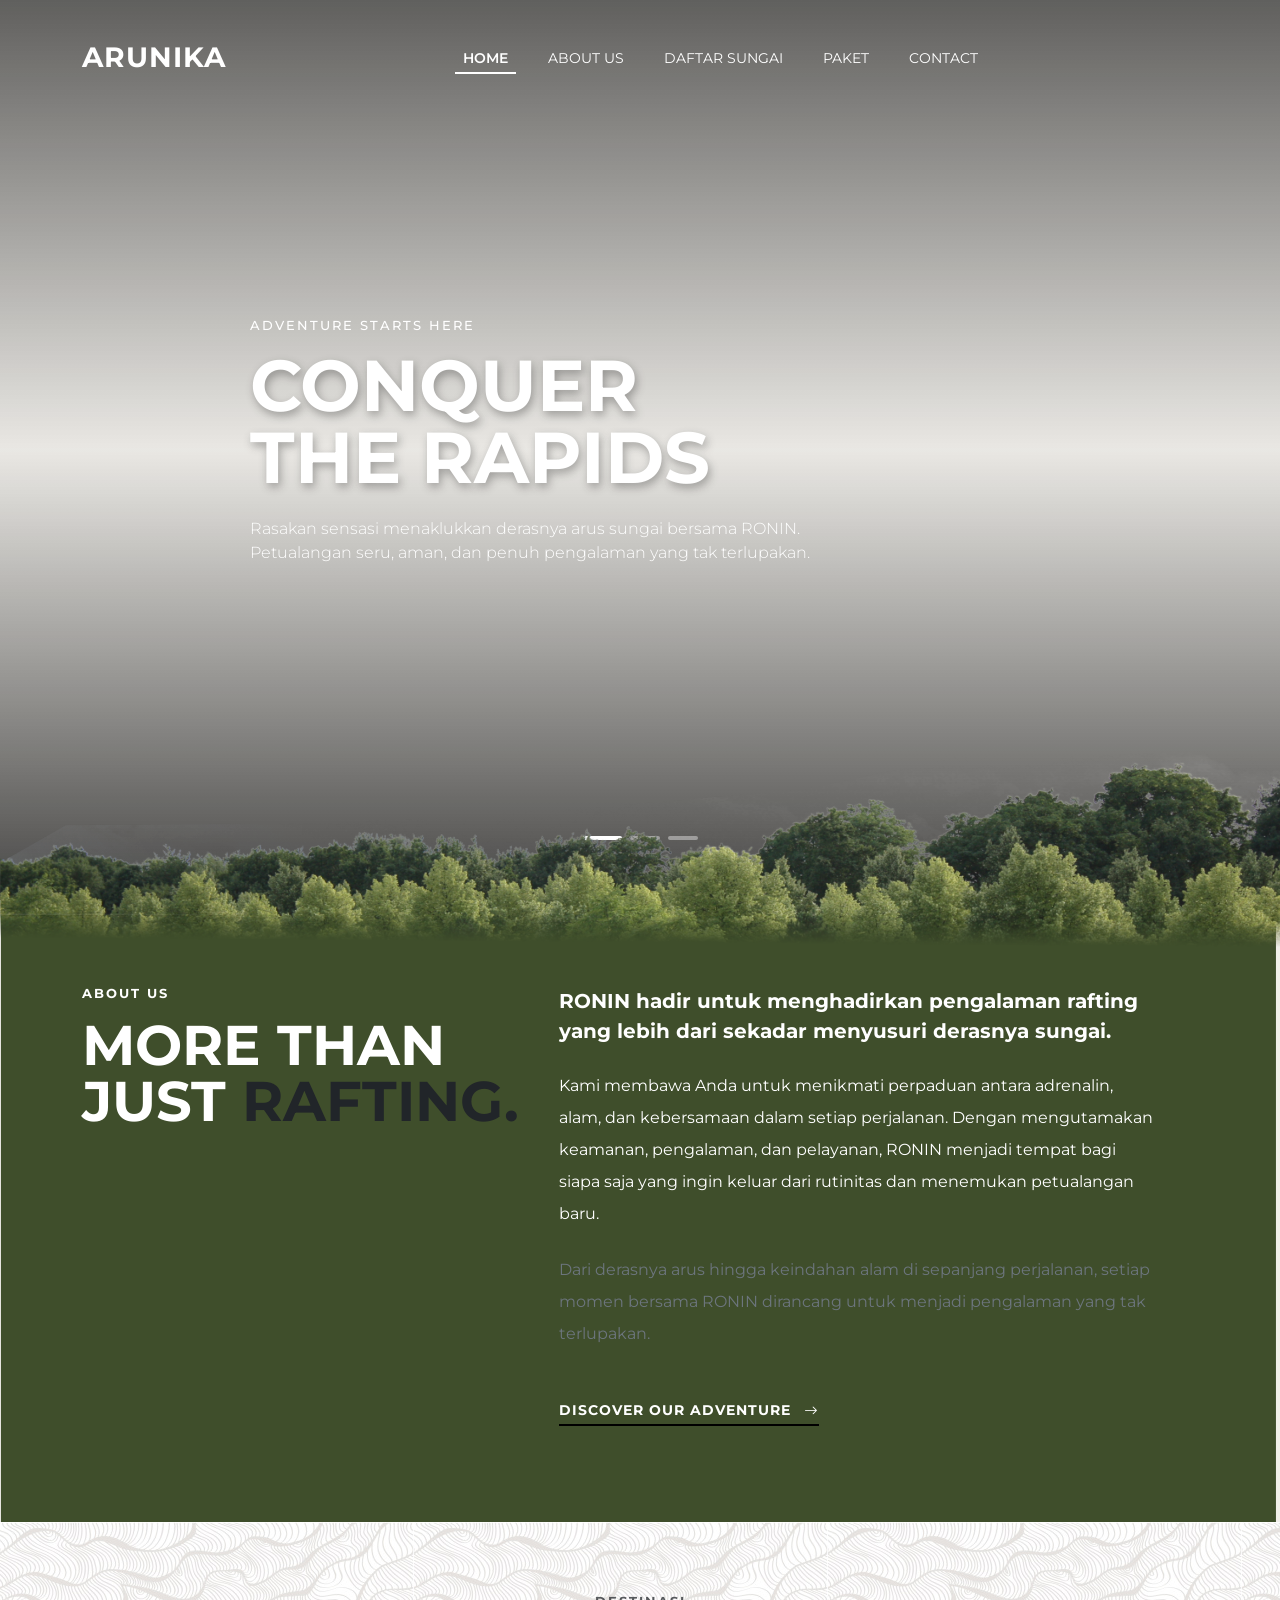
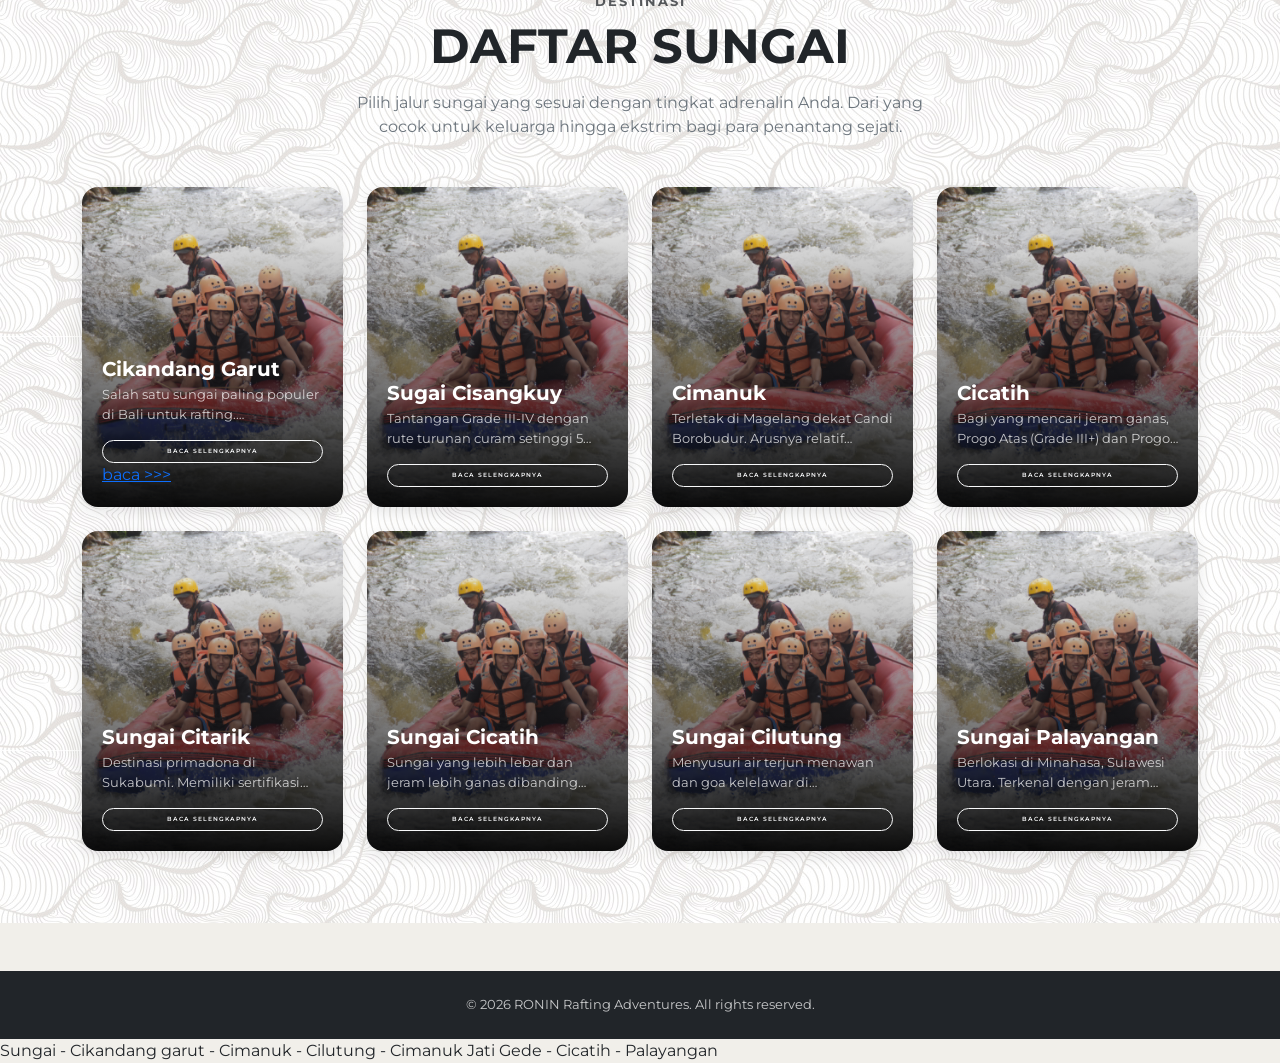
<file: ronin-rafting/index.html>
<!DOCTYPE html>
<html lang="id">
<head>
    <meta charset="UTF-8">
    <meta name="viewport" content="width=device-width, initial-scale=1.0">
    <title>RONIN - Adventure Starts Here</title>
    
    <!-- Bootstrap 5 CSS -->
    <link href="https://cdn.jsdelivr.net/npm/bootstrap@5.3.0/dist/css/bootstrap.min.css" rel="stylesheet">
    <!-- Google Fonts (Montserrat) -->
    <link href="https://fonts.googleapis.com/css2?family=Montserrat:wght@400;500;600;700;800&display=swap" rel="stylesheet">
    <!-- AOS Animation CSS -->
    <link href="https://unpkg.com/aos@2.3.1/dist/aos.css" rel="stylesheet">
    <!-- Bootstrap Icons -->
    <link href="https://cdn.jsdelivr.net/npm/bootstrap-icons@1.10.5/font/bootstrap-icons.css" rel="stylesheet">

    <link rel="stylesheet" href="assets/css/style.css">
</head>
<body>

    <!-- Navbar -->
    <nav class="navbar navbar-expand-lg fixed-top navbar-dark transition-nav bg-transparent" id="mainNav">
        <div class="container mt-2 mt-lg-3">
            <a class="navbar-brand fw-bold fs-3 letter-spacing-1 text-white" href="#">ARUNIKA</a>
            <button class="navbar-toggler border-0 shadow-none text-white" type="button" data-bs-toggle="collapse" data-bs-target="#navbarNav">
                <i class="bi bi-list fs-1"></i>
            </button>
            <div class="collapse navbar-collapse justify-content-center" id="navbarNav">
                <ul class="navbar-nav gap-2 gap-lg-4 text-center text-lg-start mt-3 mt-lg-0 pb-3 pb-lg-0">
                    <li class="nav-item"><a class="nav-link active fw-semibold text-white" href="#home">HOME</a></li>
                    <li class="nav-item"><a class="nav-link text-white" href="#about">ABOUT US</a></li>
                    <li class="nav-item"><a class="nav-link text-white" href="#rivers">DAFTAR SUNGAI</a></li>
                    <li class="nav-item"><a class="nav-link text-white" href="#">PAKET</a></li>
                    <li class="nav-item"><a class="nav-link text-white" href="#">CONTACT</a></li>
                </ul>
            </div>
        </div>
    </nav>

    <!-- Hero Section (Carousel) -->
    <section id="home" class="relative">
        <div id="heroCarousel" class="carousel slide hero-carousel" data-bs-ride="carousel" data-bs-pause="false">
            
            <!-- Slides -->
            <div class="carousel-inner h-100">
                <!-- Slide 1 -->
                <div class="carousel-item active" style="background-image: url('https://images.unsplash.com/photo-1530866495561-507c9faab2ed?auto=format&fit=crop&w=1920&q=80');">
                    <div class="carousel-overlay"></div>
                    <div class="container hero-content">
                        <div class="row text-center text-md-start justify-content-center">
                            <div class="col-lg-7 col-md-10 text-white">
                                <h6 class="letter-spacing-2 text-uppercase mb-3 mt-5 mt-md-0 fs-7 animation-fade">Adventure Starts Here</h6>
                                <h1 class="hero-title fw-bolder lh-1 mb-4 animation-slide">CONQUER<br>THE RAPIDS</h1>
                                <p class="lead text-white fs-6 pe-lg-5 px-3 px-md-0 animation-fade">
                                    Rasakan sensasi menaklukkan derasnya arus sungai bersama RONIN. Petualangan seru, aman, dan penuh pengalaman yang tak terlupakan.
                                </p>
                            </div>
                        </div>
                    </div>
                </div>

                <!-- Slide 2 -->
                <div class="carousel-item" style="background-image: url('assets/img/3.JPG');">
                    <div class="carousel-overlay"></div>
                    <div class="container hero-content">
                        <div class="row text-center text-md-start justify-content-center">
                            <div class="col-lg-7 col-md-10 text-white">
                                <h6 class="letter-spacing-2 text-uppercase mb-3 mt-5 mt-md-0 fs-7">Feel the Adrenaline</h6>
                                <h1 class="hero-title fw-bolder lh-1 mb-4">RIDE<br>THE WAVES</h1>
                                <p class="lead text-white fs-6 pe-lg-5 px-3 px-md-0">
                                    Pacu adrenalin Anda mengarungi jeram-jeram menantang. Tim profesional kami akan membimbing Anda melewati setiap rintangan dengan aman.
                                </p>
                            </div>
                        </div>
                    </div>
                </div>

                <!-- Slide 3 -->
                <div class="carousel-item" style="background-image: url('https://images.unsplash.com/photo-1522204523234-8729aa6e3d5f?auto=format&fit=crop&w=1920&q=80');">
                    <div class="carousel-overlay"></div>
                    <div class="container hero-content">
                        <div class="row text-center text-md-start justify-content-center">
                            <div class="col-lg-7 col-md-10 text-white">
                                <h6 class="letter-spacing-2 text-uppercase mb-3 mt-5 mt-md-0 fs-7">Embrace The Wild</h6>
                                <h1 class="hero-title fw-bolder lh-1 mb-4">NATURE'S<br>THRILL</h1>
                                <p class="lead text-white pe-lg-5 px-3 px-md-0">
                                    Nikmati keindahan alam liar dari sudut pandang yang berbeda. Jelajahi keajaiban sungai dan hutan tropis dalam satu perjalanan epik.
                                </p>
                            </div>
                        </div>
                    </div>
                </div>
            </div>

            <!-- Custom Indicators (Dots) -->
            <div class="custom-indicators d-flex justify-content-center gap-2">
                <button type="button" data-bs-target="#heroCarousel" data-bs-slide-to="0" class="active" aria-current="true"></button>
                <button type="button" data-bs-target="#heroCarousel" data-bs-slide-to="1"></button>
                <button type="button" data-bs-target="#heroCarousel" data-bs-slide-to="2"></button>
            </div>

            <!-- Dynamic Number Indicator -->
            <div class="slide-counter text-white d-none d-sm-block" id="slideCounter">
                01 / 03
            </div>

        </div>
        <!-- Fog Overlay Transition to section below -->
        <div class="fog-transition"></div>
    </section>

    <!-- About Us Section -->
    <section class="about-section py-5 z-index-2 relative" id="about">
        <div class="container py-4 py-lg-5 mt-5 mt-md-5">
            <div class="row gx-lg-5 align-items-center align-items-lg-start text-center text-lg-start">
                <div class="col-lg-5 mb-5 mb-lg-4" data-aos="fade-right" data-aos-duration="1000">
                    <h6 class="letter-spacing-2 text-uppercase text-white fw-bold mb-3 fs-7">About Us</h6>
                    <h2 class="about-title fw-bold text-white lh-1">MORE THAN<br>JUST <span class="text-dark">RAFTING.</span></h2>
                </div>
                <div class="col-lg-7 text-start px-4 px-lg-3" data-aos="fade-left" data-aos-duration="1000" data-aos-delay="200">
                    <p class="fw-bold fs-5 text-white mb-4 pe-lg-5">
                        RONIN hadir untuk menghadirkan pengalaman rafting yang lebih dari sekadar menyusuri derasnya sungai.
                    </p>
                    <p class="text-white mb-4 pe-lg-5 lh-lg">
                        Kami membawa Anda untuk menikmati perpaduan antara adrenalin, alam, dan kebersamaan dalam setiap perjalanan. Dengan mengutamakan keamanan, pengalaman, dan pelayanan, RONIN menjadi tempat bagi siapa saja yang ingin keluar dari rutinitas dan menemukan petualangan baru.
                    </p>
                    <p class="text-secondary mb-5 pe-lg-5 lh-lg">
                        Dari derasnya arus hingga keindahan alam di sepanjang perjalanan, setiap momen bersama RONIN dirancang untuk menjadi pengalaman yang tak terlupakan.
                    </p>
                    <div class="text-white text-lg-start">
                        <a href="#rivers" class="discover-link text-white fw-bold text-decoration-none pb-1 text-uppercase letter-spacing-1">
                            Discover Our Adventure <span class="ms-2"><i class="bi bi-arrow-right"></i></span>
                        </a>
                    </div>
                </div>
            </div>
        </div>
    </section>

    <!-- Daftar Sungai Section -->
    <section class="card-daftar py-5" id="rivers">
        <div class="container py-4">
            
            <div class="text-center mb-5" data-aos="fade-up">
                <h6 class="letter-spacing-2 text-uppercase text-muted fw-bold mb-2 fs-7">Destinasi</h6>
                <h2 class="display-5 fw-bolder mb-3">DAFTAR SUNGAI</h2>
                <p class="text-secondary mx-auto" style="max-width: 600px;">Pilih jalur sungai yang sesuai dengan tingkat adrenalin Anda. Dari yang cocok untuk keluarga hingga ekstrim bagi para penantang sejati.</p>
            </div>

            <!-- River Grid (2 rows of 4 columns on Desktop, 4 rows of 2 columns on Mobile) -->
            <div class="row g-3 g-md-4">
                
                <!-- Card 1 -->
                <div class="col-6 col-lg-3" data-aos="fade-up" data-aos-delay="100">
                    <div class="river-card" style="background-image: url('assets/img/3.JPG');">
                        <div class="card-overlay">
                            <h4 class="text-white fs-5 fw-bold mb-1 card-title-text">Cikandang Garut</h4>
                            <p class="text-white opacity-75 fs-7 mb-3 text-clamp">Salah satu sungai paling populer di Bali untuk rafting. Menawarkan pemandangan tebing berukir yang indah dengan tingkat kesulitan pemula (Grade II-III).</p>
                            <button class="btn btn-outline-light w-100 btn-baca rounded-pill fw-semibold text-uppercase letter-spacing-1" 
                                data-bs-toggle="modal" data-bs-target="#dynamicRiverModal" 
                                data-title="Sungai Ayung" 
                                data-img="assets/img/3.JPG"
                                data-desc="Salah satu sungai paling populer di Bali untuk rafting. Menawarkan pemandangan tebing berukir yang indah dengan tingkat kesulitan pemula (Grade II-III). Perjalanan menyusuri sungai ini memakan waktu sekitar 2 jam dengan rute sepanjang 12 kilometer. Sangat cocok untuk keluarga dan liburan santai sambil menikmati panorama hutan tropis Bali.">
                                Baca Selengkapnya
                            </button>
                            <a href="cikandanng.html">baca >>></a>
                        </div>
                    </div>
                </div>

                <!-- Card 2 -->
                <div class="col-6 col-lg-3" data-aos="fade-up" data-aos-delay="200">
                    <div class="river-card" style="background-image: url('assets/img/3.JPG');">
                        <div class="card-overlay">
                            <h4 class="text-white fs-5 fw-bold mb-1 card-title-text">Sugai Cisangkuy</h4>
                            <p class="text-white opacity-75 fs-7 mb-3 text-clamp">Tantangan Grade III-IV dengan rute turunan curam setinggi 5 meter. Airnya sangat jernih bersumber dari Gunung Agung.</p>
                            <button class="btn btn-outline-light w-100 btn-baca rounded-pill fw-semibold text-uppercase letter-spacing-1" 
                                data-bs-toggle="modal" data-bs-target="#dynamicRiverModal" 
                                data-title="Sungai Telaga Waja" 
                                data-img="https://images.unsplash.com/photo-1563299796-b729d0af54a5?auto=format&fit=crop&w=1200&q=80"
                                data-desc="Tantangan Grade III-IV dengan rute turunan curam setinggi 5 meter. Airnya sangat jernih bersumber dari Gunung Agung. Sungai ini menawarkan rute terpanjang di Bali yaitu sekitar 16 km, yang bisa ditempuh dalam waktu 2.5 hingga 3 jam. Adrenalin Anda akan dipacu maksimal saat melewati bendungan bajing yang ikonik.">
                                Baca Selengkapnya
                            </button>
                        </div>
                    </div>
                </div>

                <!-- Card 3 -->
                <div class="col-6 col-lg-3" data-aos="fade-up" data-aos-delay="300">
                    <div class="river-card" style="background-image: url('assets/img/3.JPG');">
                        <div class="card-overlay">
                            <h4 class="text-white fs-5 fw-bold mb-1 card-title-text">Cimanuk</h4>
                            <p class="text-white opacity-75 fs-7 mb-3 text-clamp">Terletak di Magelang dekat Candi Borobudur. Arusnya relatif tenang sehingga aman untuk anak-anak dan pemula yang ingin bersantai.</p>
                            <button class="btn btn-outline-light w-100 btn-baca rounded-pill fw-semibold text-uppercase letter-spacing-1" 
                                data-bs-toggle="modal" data-bs-target="#dynamicRiverModal" 
                                data-title="Sungai Elo" 
                                data-img="https://images.unsplash.com/photo-1498308705667-270ebfc1de9d?auto=format&fit=crop&w=1200&q=80"
                                data-desc="Terletak di Magelang dekat Candi Borobudur. Arusnya relatif tenang sehingga aman untuk anak-anak dan pemula yang ingin bersantai. Grade II-III menjadikan sungai ini favorit bagi institusi sekolah atau gathering perusahaan. Pemandangan pedesaan Jawa Tengah yang asri akan menemani sepanjang perjalanan rute 12 km ini.">
                                Baca Selengkapnya
                            </button>
                        </div>
                    </div>
                </div>

                <!-- Card 4 -->
                <div class="col-6 col-lg-3" data-aos="fade-up" data-aos-delay="400">
                    <div class="river-card" style="background-image: url('assets/img/3.JPG');">
                        <div class="card-overlay">
                            <h4 class="text-white fs-5 fw-bold mb-1 card-title-text">Cicatih</h4>
                            <p class="text-white opacity-75 fs-7 mb-3 text-clamp">Bagi yang mencari jeram ganas, Progo Atas (Grade III+) dan Progo Bawah (Grade V) siap memberikan pengalaman ekstrim tak tertandingi.</p>
                            <button class="btn btn-outline-light w-100 btn-baca rounded-pill fw-semibold text-uppercase letter-spacing-1" 
                                data-bs-toggle="modal" data-bs-target="#dynamicRiverModal" 
                                data-title="Sungai Progo" 
                                data-img="https://images.unsplash.com/photo-1627993077797-2de7422fc0e6?auto=format&fit=crop&w=1200&q=80"
                                data-desc="Bagi yang mencari jeram ganas, Progo Atas (Grade III+) dan Progo Bawah (Grade V) siap memberikan pengalaman ekstrim tak tertandingi. Dikhususkan bagi mereka yang sudah memiliki pengalaman rafting, Progo Bawah menyajikan arus yang sangat deras, batu-batu besar, dan jeram-jeram berbahaya namun memuaskan dahaga petualang sejati.">
                                Baca Selengkapnya
                            </button>
                        </div>
                    </div>
                </div>

                <!-- Card 5 -->
                <div class="col-6 col-lg-3" data-aos="fade-up" data-aos-delay="100">
                    <div class="river-card" style="background-image: url('assets/img/3.JPG');">
                        <div class="card-overlay">
                            <h4 class="text-white fs-5 fw-bold mb-1 card-title-text">Sungai Citarik</h4>
                            <p class="text-white opacity-75 fs-7 mb-3 text-clamp">Destinasi primadona di Sukabumi. Memiliki sertifikasi internasional untuk arus Grade III-IV dengan debit air yang stabil sepanjang tahun.</p>
                            <button class="btn btn-outline-light w-100 btn-baca rounded-pill fw-semibold text-uppercase letter-spacing-1" 
                                data-bs-toggle="modal" data-bs-target="#dynamicRiverModal" 
                                data-title="Sungai Citarik" 
                                data-img="https://images.unsplash.com/photo-1506547192931-419b45e0d4a9?auto=format&fit=crop&w=1200&q=80"
                                data-desc="Destinasi primadona di Sukabumi. Memiliki sertifikasi internasional untuk arus Grade III-IV dengan debit air yang stabil sepanjang tahun. Sungai Citarik sering dijadikan lokasi perlombaan arung jeram tingkat dunia. Jeram-jeramnya dinamai unik seperti 'Jeram TV' atau 'Jeram Panjang', sangat seru dan menantang.">
                                Baca Selengkapnya
                            </button>
                        </div>
                    </div>
                </div>

                <!-- Card 6 -->
                <div class="col-6 col-lg-3" data-aos="fade-up" data-aos-delay="200">
                    <div class="river-card" style="background-image: url('assets/img/3.JPG');">
                        <div class="card-overlay">
                            <h4 class="text-white fs-5 fw-bold mb-1 card-title-text">Sungai Cicatih</h4>
                            <p class="text-white opacity-75 fs-7 mb-3 text-clamp">Sungai yang lebih lebar dan jeram lebih ganas dibanding Citarik. Cocok bagi Anda yang sudah pernah rafting dan ingin naik kelas.</p>
                            <button class="btn btn-outline-light w-100 btn-baca rounded-pill fw-semibold text-uppercase letter-spacing-1" 
                                data-bs-toggle="modal" data-bs-target="#dynamicRiverModal" 
                                data-title="Sungai Cicatih" 
                                data-img="https://images.unsplash.com/photo-1510425463958-dcced88fadab?auto=format&fit=crop&w=1200&q=80"
                                data-desc="Sungai yang lebih lebar dan jeram lebih ganas dibanding Citarik. Cocok bagi Anda yang sudah pernah rafting dan ingin naik kelas. Terletak di Sukabumi, debit air Cicatih cenderung besar dengan jeram-jeram berlevel Grade III-IV. Terdapat 20 jeram yang akan memompa adrenalin kelompok Anda selama 2-3 jam perjalanan.">
                                Baca Selengkapnya
                            </button>
                        </div>
                    </div>
                </div>

                <!-- Card 7 -->
                <div class="col-6 col-lg-3" data-aos="fade-up" data-aos-delay="300">
                    <div class="river-card" style="background-image: url('assets/img/3.JPG');">
                        <div class="card-overlay">
                            <h4 class="text-white fs-5 fw-bold mb-1 card-title-text">Sungai Cilutung</h4>
                            <p class="text-white opacity-75 fs-7 mb-3 text-clamp">Menyusuri air terjun menawan dan goa kelelawar di Probolinggo. Pemandangan alam eksotis dan jeram Grade III.</p>
                            <button class="btn btn-outline-light w-100 btn-baca rounded-pill fw-semibold text-uppercase letter-spacing-1" 
                                data-bs-toggle="modal" data-bs-target="#dynamicRiverModal" 
                                data-title="Sungai Pekalen" 
                                data-img="https://images.unsplash.com/photo-1476158085676-e67f28ed9189?auto=format&fit=crop&w=1200&q=80"
                                data-desc="Menyusuri air terjun menawan dan goa kelelawar di Probolinggo. Pemandangan alam eksotis dan jeram Grade III. Anda akan melewati tujuh air terjun indah yang langsung bermuara ke sungai. Terdapat gua kelelawar yang harus dilewati menggunakan perahu karet, memberikan kesan magis dan liar di tengah petualangan.">
                                Baca Selengkapnya
                            </button>
                        </div>
                    </div>
                </div>

                <!-- Card 8 -->
                <div class="col-6 col-lg-3" data-aos="fade-up" data-aos-delay="400">
                    <div class="river-card" style="background-image: url('assets/img/3.JPG');">
                        <div class="card-overlay">
                            <h4 class="text-white fs-5 fw-bold mb-1 card-title-text">Sungai Palayangan</h4>
                            <p class="text-white opacity-75 fs-7 mb-3 text-clamp">Berlokasi di Minahasa, Sulawesi Utara. Terkenal dengan jeram berbentuk patahan ekstrem yang membuat perahu terasa terjun bebas.</p>
                            <button class="btn btn-outline-light w-100 btn-baca rounded-pill fw-semibold text-uppercase letter-spacing-1" 
                                data-bs-toggle="modal" data-bs-target="#dynamicRiverModal" 
                                data-title="Sungai Nimanga" 
                                data-img="https://images.unsplash.com/photo-1518105779142-d975f22f1b0a?auto=format&fit=crop&w=1200&q=80"
                                data-desc="Berlokasi di Minahasa, Sulawesi Utara. Terkenal dengan jeram berbentuk patahan ekstrem yang membuat perahu terasa terjun bebas. Keunikan sungai Nimanga terletak pada alamnya yang sangat perawan dengan aneka satwa liar endemik Sulawesi yang bisa terlihat dari pinggir sungai, serta rintangan batuan vulkanik yang epik.">
                                Baca Selengkapnya
                            </button>
                        </div>
                    </div>
                </div>

            </div>
        </div>
    </section>

    <!-- Bootstrap Modal Dinamis (Single Modal) -->
    <div class="modal fade" id="dynamicRiverModal" tabindex="-1" aria-hidden="true">
        <div class="modal-dialog modal-dialog-centered modal-lg">
            <div class="modal-content">
                <button type="button" class="modal-close-btn shadow" data-bs-dismiss="modal" aria-label="Close">
                    <i class="bi bi-x fs-4"></i>
                </button>
                <!-- Gambar Utama Modal -->
                <div class="modal-header-img" id="modalImgOutput" style="background-image: url('https://placehold.co/800x400');">
                    <!-- Overlay dark kecil di atas agar tombol close terlihat jelas jika bg putih -->
                    <div style="position: absolute; top:0; right:0; width: 100%; height: 60px; background: linear-gradient(to bottom, rgba(0,0,0,0.3), transparent);"></div>
                </div>
                <div class="modal-body p-4 p-md-5">
                    <h3 class="fw-bolder mb-3" id="modalTitleOutput">Nama Sungai</h3>
                    <p class="text-secondary lh-lg mb-4" id="modalDescOutput">
                        Deskripsi lengkap sungai akan dimuat di sini secara otomatis...
                    </p>
                    <button class="btn btn-dark px-4 py-2 fw-semibold rounded-pill" data-bs-dismiss="modal">Tutup Detail</button>
                </div>
            </div>
        </div>
    </div>

    <!-- Footer Simple -->
    <footer class="bg-dark text-white text-center py-4 mt-5">
        <p class="mb-0 fs-7 opacity-75">&copy; 2026 RONIN Rafting Adventures. All rights reserved.</p>
    </footer>

    <!-- Bootstrap & jQuery -->
    <script src="https://cdn.jsdelivr.net/npm/bootstrap@5.3.0/dist/js/bootstrap.bundle.min.js"></script>
    <!-- AOS Animation JS -->
    <script src="https://unpkg.com/aos@2.3.1/dist/aos.js"></script>
    
    <!-- Custom JS -->
   <script src="assets/js/script.js"></script>
</body>
</html>


<!-- //// -->
Sungai 
- Cikandang garut
- Cimanuk 
- Cilutung
- Cimanuk Jati Gede
- Cicatih
- Palayangan

<!--  -->
</file>
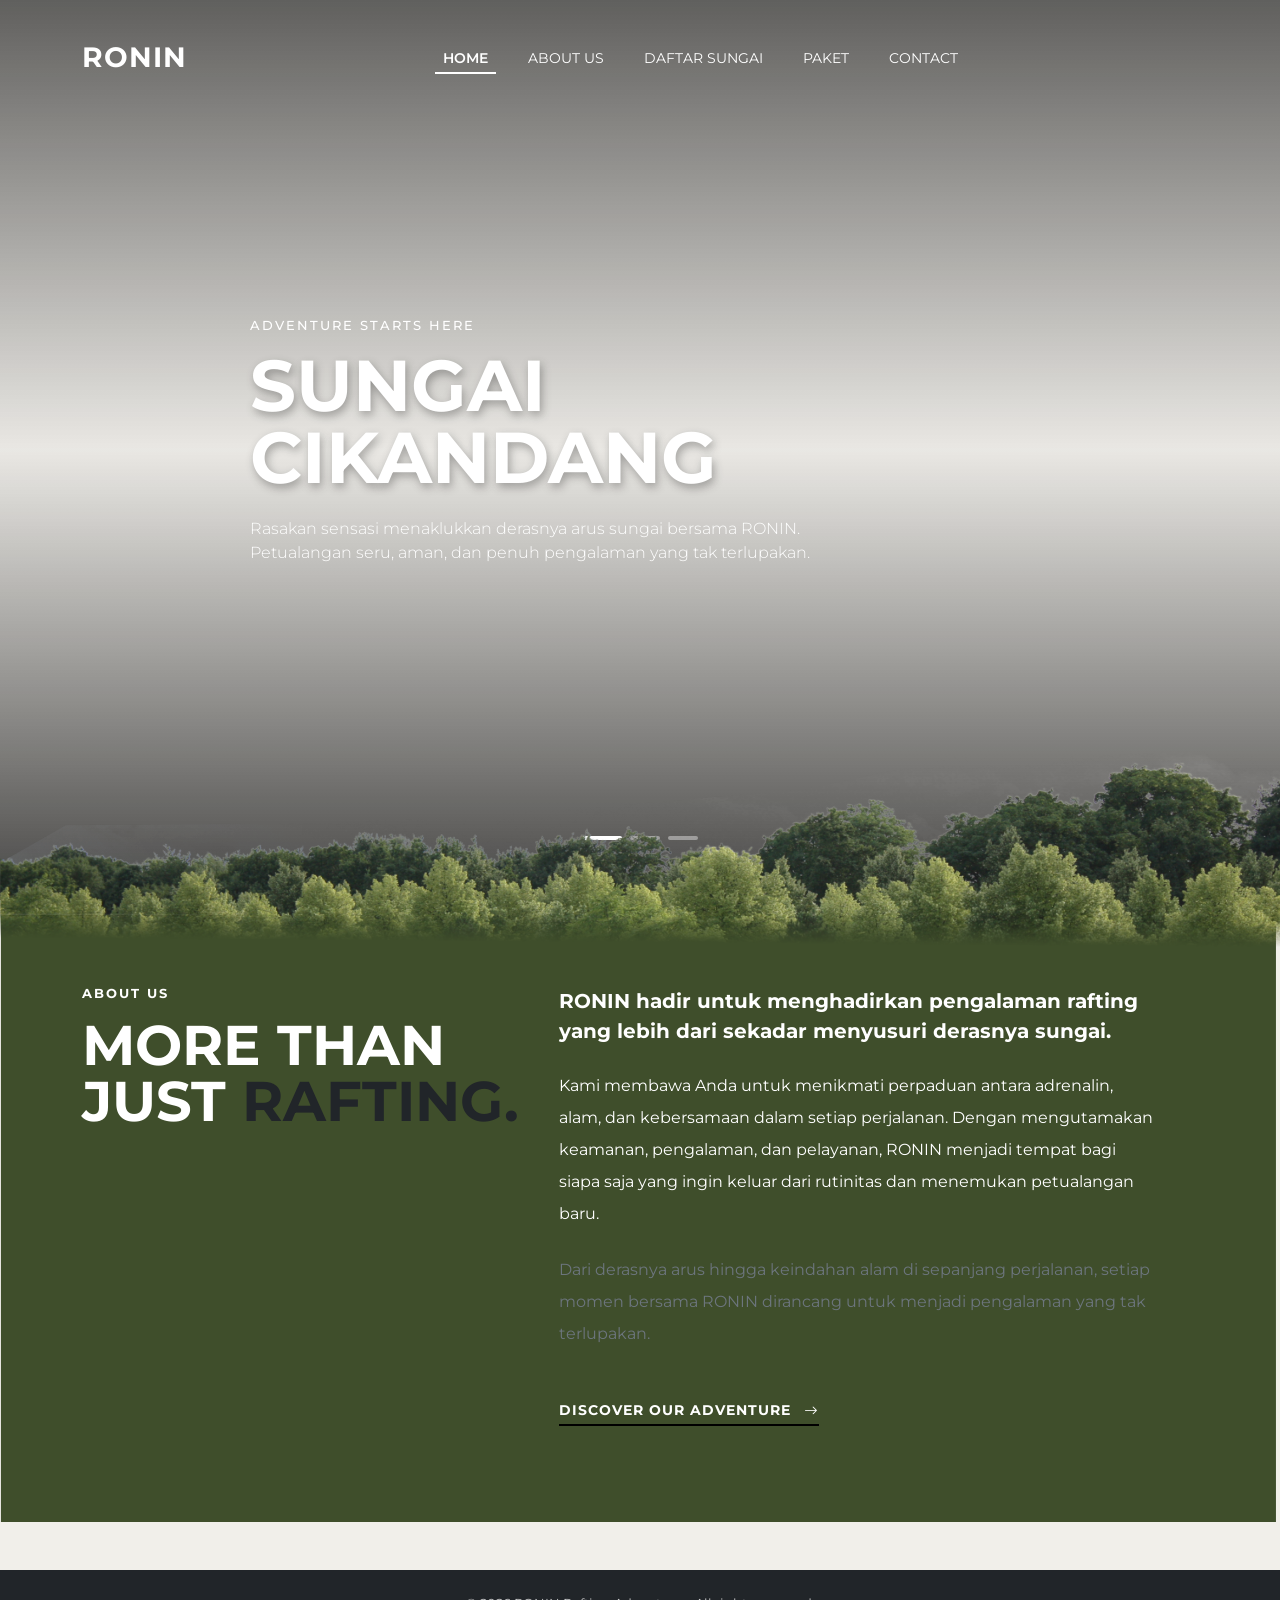
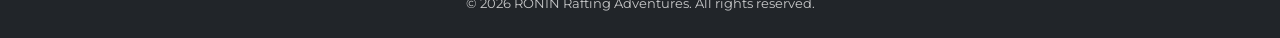
<file: ronin-rafting/cikandanng.html>
<!DOCTYPE html>
<html lang="id">
<head>
    <meta charset="UTF-8">
    <meta name="viewport" content="width=device-width, initial-scale=1.0">
    <title>RONIN - Adventure Starts Here</title>
    
    <!-- Bootstrap 5 CSS -->
    <link href="https://cdn.jsdelivr.net/npm/bootstrap@5.3.0/dist/css/bootstrap.min.css" rel="stylesheet">
    <!-- Google Fonts (Montserrat) -->
    <link href="https://fonts.googleapis.com/css2?family=Montserrat:wght@400;500;600;700;800&display=swap" rel="stylesheet">
    <!-- AOS Animation CSS -->
    <link href="https://unpkg.com/aos@2.3.1/dist/aos.css" rel="stylesheet">
    <!-- Bootstrap Icons -->
    <link href="https://cdn.jsdelivr.net/npm/bootstrap-icons@1.10.5/font/bootstrap-icons.css" rel="stylesheet">

    <link rel="stylesheet" href="assets/css/style.css">
</head>
<body>

    <!-- Navbar -->
    <nav class="navbar navbar-expand-lg fixed-top navbar-dark transition-nav bg-transparent" id="mainNav">
        <div class="container mt-2 mt-lg-3">
            <a class="navbar-brand fw-bold fs-3 letter-spacing-1 text-white" href="#">RONIN</a>
            <button class="navbar-toggler border-0 shadow-none text-white" type="button" data-bs-toggle="collapse" data-bs-target="#navbarNav">
                <i class="bi bi-list fs-1"></i>
            </button>
            <div class="collapse navbar-collapse justify-content-center" id="navbarNav">
                <ul class="navbar-nav gap-2 gap-lg-4 text-center text-lg-start mt-3 mt-lg-0 pb-3 pb-lg-0">
                    <li class="nav-item"><a class="nav-link active fw-semibold text-white" href="#home">HOME</a></li>
                    <li class="nav-item"><a class="nav-link text-white" href="#about">ABOUT US</a></li>
                    <li class="nav-item"><a class="nav-link text-white" href="#rivers">DAFTAR SUNGAI</a></li>
                    <li class="nav-item"><a class="nav-link text-white" href="#">PAKET</a></li>
                    <li class="nav-item"><a class="nav-link text-white" href="#">CONTACT</a></li>
                </ul>
            </div>
        </div>
    </nav>

    <!-- Hero Section (Carousel) -->
    <section id="home" class="relative">
        <div id="heroCarousel" class="carousel slide hero-carousel" data-bs-ride="carousel" data-bs-pause="false">
            
            <!-- Slides -->
            <div class="carousel-inner h-100">
                <!-- Slide 1 -->
                <div class="carousel-item active" style="background-image: url('https://images.unsplash.com/photo-1530866495561-507c9faab2ed?auto=format&fit=crop&w=1920&q=80');">
                    <div class="carousel-overlay"></div>
                    <div class="container hero-content">
                        <div class="row text-center text-md-start justify-content-center">
                            <div class="col-lg-7 col-md-10 text-white">
                                <h6 class="letter-spacing-2 text-uppercase mb-3 mt-5 mt-md-0 fs-7 animation-fade">Adventure Starts Here</h6>
                                <h1 class="hero-title fw-bolder lh-1 mb-4 animation-slide">SUNGAI<br>CIKANDANG</h1>
                                <p class="lead text-white fs-6 pe-lg-5 px-3 px-md-0 animation-fade">
                                    Rasakan sensasi menaklukkan derasnya arus sungai bersama RONIN. Petualangan seru, aman, dan penuh pengalaman yang tak terlupakan.
                                </p>
                            </div>
                        </div>
                    </div>
                </div>

                <!-- Slide 2 -->
                <div class="carousel-item" style="background-image: url('assets/img/3.JPG');">
                    <div class="carousel-overlay"></div>
                    <div class="container hero-content">
                        <div class="row text-center text-md-start justify-content-center">
                            <div class="col-lg-7 col-md-10 text-white">
                                <h6 class="letter-spacing-2 text-uppercase mb-3 mt-5 mt-md-0 fs-7">Feel the Adrenaline</h6>
                                <h1 class="hero-title fw-bolder lh-1 mb-4">RIDE<br>THE WAVES</h1>
                                <p class="lead text-white fs-6 pe-lg-5 px-3 px-md-0">
                                    Pacu adrenalin Anda mengarungi jeram-jeram menantang. Tim profesional kami akan membimbing Anda melewati setiap rintangan dengan aman.
                                </p>
                            </div>
                        </div>
                    </div>
                </div>

                <!-- Slide 3 -->
                <div class="carousel-item" style="background-image: url('https://images.unsplash.com/photo-1522204523234-8729aa6e3d5f?auto=format&fit=crop&w=1920&q=80');">
                    <div class="carousel-overlay"></div>
                    <div class="container hero-content">
                        <div class="row text-center text-md-start justify-content-center">
                            <div class="col-lg-7 col-md-10 text-white">
                                <h6 class="letter-spacing-2 text-uppercase mb-3 mt-5 mt-md-0 fs-7">Embrace The Wild</h6>
                                <h1 class="hero-title fw-bolder lh-1 mb-4">NATURE'S<br>THRILL</h1>
                                <p class="lead text-white pe-lg-5 px-3 px-md-0">
                                    Nikmati keindahan alam liar dari sudut pandang yang berbeda. Jelajahi keajaiban sungai dan hutan tropis dalam satu perjalanan epik.
                                </p>
                            </div>
                        </div>
                    </div>
                </div>
            </div>

            <!-- Custom Indicators (Dots) -->
            <div class="custom-indicators d-flex justify-content-center gap-2">
                <button type="button" data-bs-target="#heroCarousel" data-bs-slide-to="0" class="active" aria-current="true"></button>
                <button type="button" data-bs-target="#heroCarousel" data-bs-slide-to="1"></button>
                <button type="button" data-bs-target="#heroCarousel" data-bs-slide-to="2"></button>
            </div>

            <!-- Dynamic Number Indicator -->
            <div class="slide-counter text-white d-none d-sm-block" id="slideCounter">
                01 / 03
            </div>

        </div>
        <!-- Fog Overlay Transition to section below -->
        <div class="fog-transition"></div>
    </section>

    <!-- About Us Section -->
    <section class="about-section py-5 z-index-2 relative" id="about">
        <div class="container py-4 py-lg-5 mt-5 mt-md-5">
            <div class="row gx-lg-5 align-items-center align-items-lg-start text-center text-lg-start">
                <div class="col-lg-5 mb-5 mb-lg-4" data-aos="fade-right" data-aos-duration="1000">
                    <h6 class="letter-spacing-2 text-uppercase text-white fw-bold mb-3 fs-7">About Us</h6>
                    <h2 class="about-title fw-bold text-white lh-1">MORE THAN<br>JUST <span class="text-dark">RAFTING.</span></h2>
                </div>
                <div class="col-lg-7 text-start px-4 px-lg-3" data-aos="fade-left" data-aos-duration="1000" data-aos-delay="200">
                    <p class="fw-bold fs-5 text-white mb-4 pe-lg-5">
                        RONIN hadir untuk menghadirkan pengalaman rafting yang lebih dari sekadar menyusuri derasnya sungai.
                    </p>
                    <p class="text-white mb-4 pe-lg-5 lh-lg">
                        Kami membawa Anda untuk menikmati perpaduan antara adrenalin, alam, dan kebersamaan dalam setiap perjalanan. Dengan mengutamakan keamanan, pengalaman, dan pelayanan, RONIN menjadi tempat bagi siapa saja yang ingin keluar dari rutinitas dan menemukan petualangan baru.
                    </p>
                    <p class="text-secondary mb-5 pe-lg-5 lh-lg">
                        Dari derasnya arus hingga keindahan alam di sepanjang perjalanan, setiap momen bersama RONIN dirancang untuk menjadi pengalaman yang tak terlupakan.
                    </p>
                    <div class="text-white text-lg-start">
                        <a href="#rivers" class="discover-link text-white fw-bold text-decoration-none pb-1 text-uppercase letter-spacing-1">
                            Discover Our Adventure <span class="ms-2"><i class="bi bi-arrow-right"></i></span>
                        </a>
                    </div>
                </div>
            </div>
        </div>
    </section>
    <!-- Bootstrap Modal Dinamis (Single Modal) -->
    <div class="modal fade" id="dynamicRiverModal" tabindex="-1" aria-hidden="true">
        <div class="modal-dialog modal-dialog-centered modal-lg">
            <div class="modal-content">
                <button type="button" class="modal-close-btn shadow" data-bs-dismiss="modal" aria-label="Close">
                    <i class="bi bi-x fs-4"></i>
                </button>
                <!-- Gambar Utama Modal -->
                <div class="modal-header-img" id="modalImgOutput" style="background-image: url('https://placehold.co/800x400');">
                    <!-- Overlay dark kecil di atas agar tombol close terlihat jelas jika bg putih -->
                    <div style="position: absolute; top:0; right:0; width: 100%; height: 60px; background: linear-gradient(to bottom, rgba(0,0,0,0.3), transparent);"></div>
                </div>
                <div class="modal-body p-4 p-md-5">
                    <h3 class="fw-bolder mb-3" id="modalTitleOutput">Nama Sungai</h3>
                    <p class="text-secondary lh-lg mb-4" id="modalDescOutput">
                        Deskripsi lengkap sungai akan dimuat di sini secara otomatis...
                    </p>
                    <button class="btn btn-dark px-4 py-2 fw-semibold rounded-pill" data-bs-dismiss="modal">Tutup Detail</button>
                </div>
            </div>
        </div>
    </div>

    <!-- Footer Simple -->
    <footer class="bg-dark text-white text-center py-4 mt-5">
        <p class="mb-0 fs-7 opacity-75">&copy; 2026 RONIN Rafting Adventures. All rights reserved.</p>
    </footer>

    <!-- Bootstrap & jQuery -->
    <script src="https://cdn.jsdelivr.net/npm/bootstrap@5.3.0/dist/js/bootstrap.bundle.min.js"></script>
    <!-- AOS Animation JS -->
    <script src="https://unpkg.com/aos@2.3.1/dist/aos.js"></script>
    
    <!-- Custom JS -->
   <script src="assets/js/script.js"></script>
</body>
</html>
</file>
<file: ronin-rafting/assets/css/style.css>
body {
            font-family: 'Montserrat', sans-serif;
            overflow-x: hidden;
            background-color: #f1efea;
        }

        .letter-spacing-1 { letter-spacing: 1px; }
        .letter-spacing-2 { letter-spacing: 2px; }
        .z-index-2 { position: relative; z-index: 2; }
        .z-index-3 { position: relative; z-index: 3; }
        .text-muted-dark { color: #5a5c5f; }
        .fs-7 { font-size: 0.8rem; }
        .fs-8 { font-size: 0.7rem; }

        /* Navbar Default */
        .transition-nav {
            transition: all 0.4s ease-in-out;
            padding-top: 15px;
        }
        .navbar-nav .nav-link {
            font-size: 0.85rem;
            position: relative;
            padding-bottom: 5px;
        }

        @media (min-width: 992px) {
            .navbar-nav .nav-link.active::after, .navbar-nav .nav-link:hover::after {
                content: '';
                position: absolute;
                bottom: 0;
                left: 0;
                width: 100%;
                height: 2px;
                background-color: white;
                transition: 0.3s;
            }
        }

        /* Glassmorphism Navbar on Scroll */
        .navbar-scrolled {
            background-color: rgba(20, 20, 20, 0.1) !important;
            padding-top: 10px !important;
            padding-bottom: 10px !important;
            backdrop-filter: blur(10px);
            -webkit-backdrop-filter: blur(10px);
            box-shadow: 0 4px 15px rgba(0,0,0,0.3);
        }

        /* Hero Carousel */
        .hero-carousel {
            position: relative;
            height: 100vh;
            min-height: 600px;
        }
        .carousel-item {
            height: 100vh;
            min-height: 600px;
            background-size: cover;
            background-position: center;
        }
        .carousel-overlay {
            position: absolute;
            top: 0; left: 0; width: 100%; height: 100%;
            background: linear-gradient(to bottom, rgba(0,0,0,0.6) 0%, rgba(203, 203, 203, 0.2) 50%, rgba(0,0,0,0.7) 100%);
            z-index: 1;
        }
        .hero-content {
            position: absolute;
            top: 50%;
            transform: translateY(-50%);
            width: 100%;
            z-index: 2;
        }
        
        .hero-title { font-size: 4.5rem; text-shadow: 2px 4px 10px rgba(0,0,0,0.3); }
        .about-title { font-size: 3.5rem; }

        /* Custom Carousel Indicators */
        .custom-indicators {
            position: absolute;
            bottom: 60px;
            left: 50%;
            transform: translateX(-50%);
            z-index: 5;
            display: d-flex;
            gap: 10px;
            margin: 0;
            padding: 0;
            list-style: none;
        }
        .custom-indicators button {
            width: 30px;
            height: 4px;
            background-color: rgba(255, 255, 255, 0.4);
            border: none;
            cursor: pointer;
            transition: 0.3s;
            border-radius: 2px;
        }
        .custom-indicators button.active {
            background-color: white;
            width: 40px;
        }

        /* Slide Counter Text */
        .slide-counter {
            position: absolute;
            bottom: 50px;
            right: 50px;
            z-index: 5;
            font-weight: 700;
            font-size: 0.9rem;
            letter-spacing: 2px;
        }

        /* Fog Transition Effect */
        .fog-transition {
            position: absolute;
            bottom: 0; left: 0; width: 100%; height: 350px;
             z-index: 3;
            pointer-events: none; /* Let clicks pass through to carousel */
        }

        /* About Section */
        .about-section{
            background-image: url(../img/img.png);
            margin-top: -200px;
            padding-top: 190px !important;
            background-repeat: no-repeat; /* Supaya tidak diulang */
            background-size: cover;       /* Menyesuaikan ukuran */
            z-index: 5;
        }
      
        .discover-link {
            border-bottom: 2px solid #000;
            transition: 0.3s;
            font-size: 0.85rem;
            display: inline-block;
        }
        .discover-link:hover {
            color: #555 !important;
            border-bottom: 2px solid #555;
            transform: translateX(5px);
        }

        /* River Cards */
        .card-daftar {
            background: url(../img/ss.jpg);
        }
        .river-card {
            position: relative;
            border-radius: 1rem;
            overflow: hidden;
            height: 320px;
            background-size: cover;
            background-position: center;
            box-shadow: 0 5px 15px rgba(0,0,0,0.1);
            transition: transform 0.4s, box-shadow 0.4s;
        }
        .river-card:hover {
            transform: translateY(-8px);
            box-shadow: 0 15px 30px rgba(0,0,0,0.2);
        }
        .card-overlay {
            position: absolute;
            top: 0; left: 0; width: 100%; height: 100%;
            background: linear-gradient(to top, rgba(0,0,0,0.95) 0%, rgba(0,0,0,0.5) 40%, rgba(0,0,0,0) 100%);
            display: flex;
            flex-direction: column;
            justify-content: flex-end;
            padding: 1.25rem;
            transition: background 0.3s;
        }
        .river-card:hover .card-overlay {
            background: linear-gradient(to top, rgba(0,0,0,1) 0%, rgba(0,0,0,0.6) 50%, rgba(0,0,0,0.1) 100%);
        }
        
        /* Line Clamp for Card Description */
        .text-clamp {
            display: -webkit-box;
            -webkit-line-clamp: 2; /* Batasi maksimal 2 baris */
            -webkit-box-orient: vertical;
            overflow: hidden;
            text-overflow: ellipsis;
        }

        /* Modal Styles */
        .modal-content {
            border-radius: 1rem;
            border: none;
            overflow: hidden;
        }
        .modal-header-img {
            height: 250px;
            background-size: cover;
            background-position: center;
            position: relative;
        }
        .modal-close-btn {
            position: absolute;
            top: 10px;
            right: 10px;
            background: rgba(255,255,255,0.9);
            border-radius: 50%;
            width: 20px; height: 20px;
            display: flex; align-items: center; justify-content: center;
            border: none;
            z-index: 10;
        }
        .btn-baca {
            font-size: 0.4rem;
        }

        /* Responsiveness */
        @media (max-width: 991.98px) {
            .navbar-collapse {
                background-color: rgba(20, 20, 20, 0.95);
                border-radius: 8px;
                padding: 1rem;
                margin-top: 15px;
                backdrop-filter: blur(10px);
            }
            .hero-title { font-size: 3.5rem; }
            .about-title { font-size: 2.8rem; }
            .slide-counter { bottom: 30px; right: 20px; font-size: 0.8rem; }
        }

        @media (max-width: 767.98px) {
            .hero-title { font-size: 2.5rem; }
            .about-title { font-size: 2.2rem; }
            .fog-transition { height: 200px; }
            
            /* Penyesuaian River Cards di Mobile (2 kolom) */
            .river-card { height: 260px; }
            .card-overlay { padding: 0.8rem; }
            .card-title-text { font-size: 1rem !important; }
            .text-clamp { font-size: 0.5rem; -webkit-line-clamp: 3; }
            .btn-baca { font-size: 0.5rem; padding: 0.4rem; }
        }
</file>
